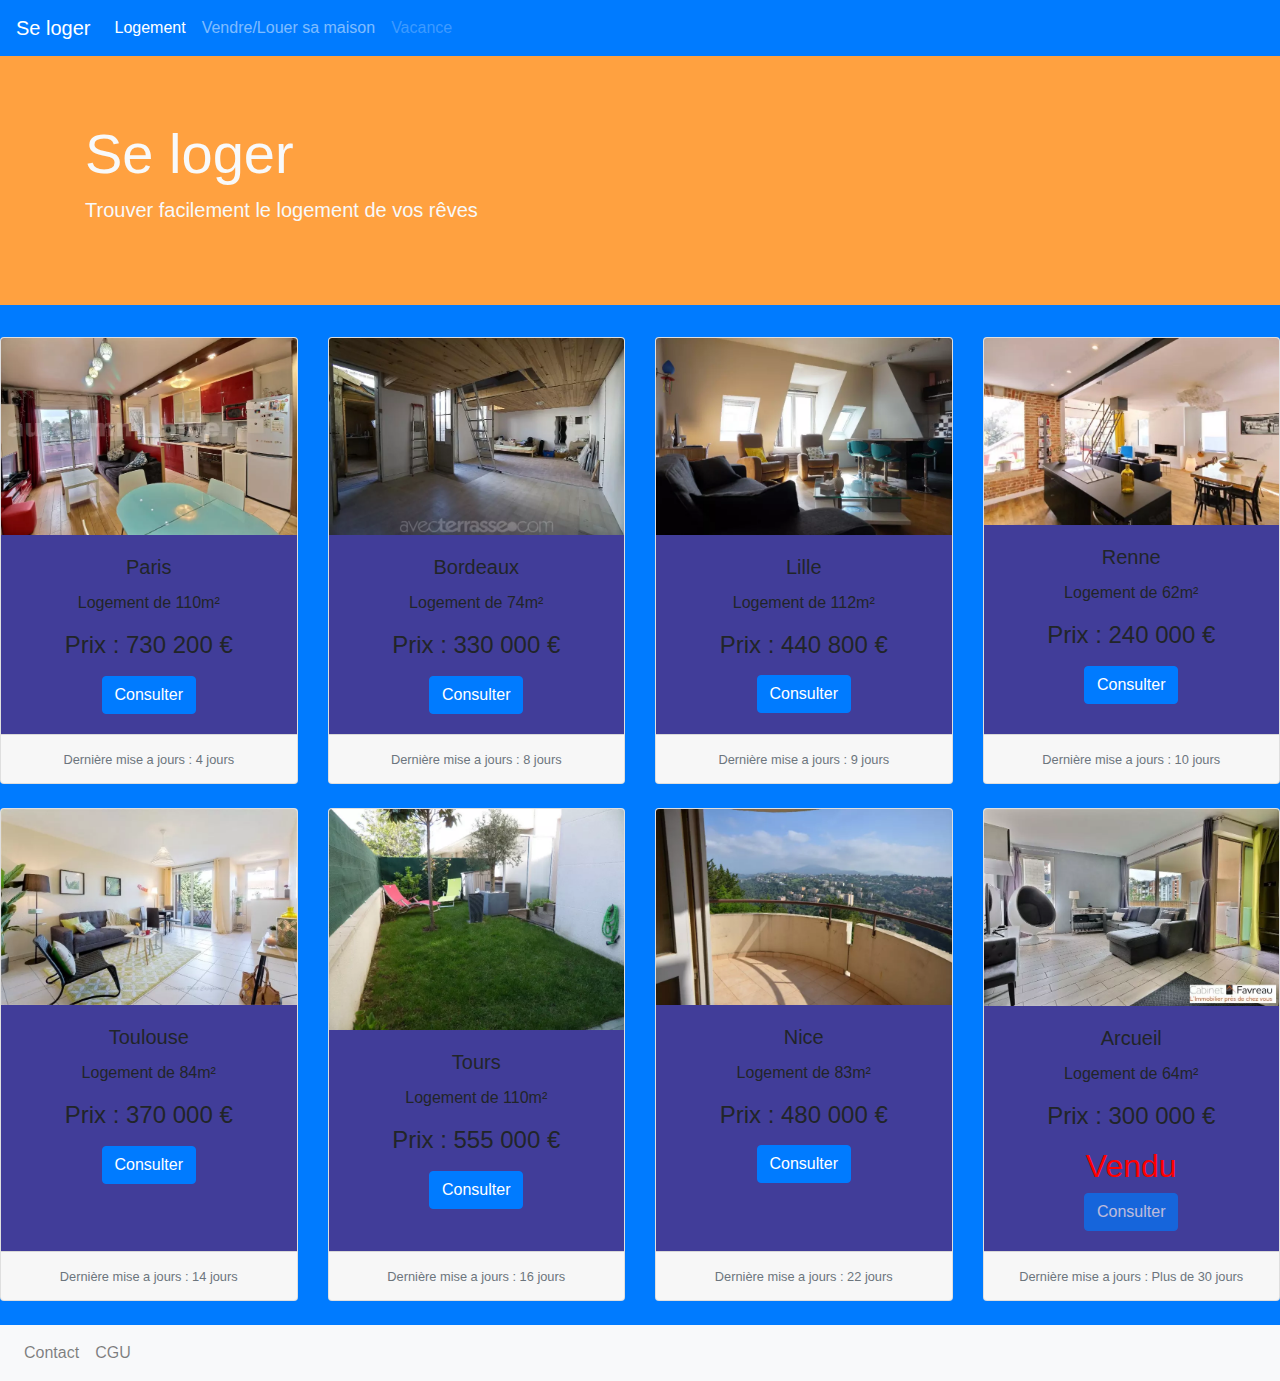
<file: Site 2/index.html>
<!DOCTYPE html>
<html lang="en">

<head>
  <meta charset="UTF-8">
  <meta name="viewport" content="width=device-width, initial-scale=1.0">
  <meta http-equiv="X-UA-Compatible" content="ie=edge">
  <link rel="stylesheet" href="vendors/bootstrap/css/bootstrap.min.css">
  <link rel="stylesheet" href="css/main.css">
  <title>Bootstrap</title>
</head>

<body>
  <nav class="navbar navbar-expand-lg navbar-dark bg-primary">
    <a class="navbar-brand" href="#">Se loger</a>
    <button class="navbar-toggler" type="button" data-toggle="collapse" data-target="#navbarNav" aria-controls="navbarNav" aria-expanded="false" aria-label="Toggle navigation">
    <span class="navbar-toggler-icon"></span>
  </button>
    <div class="collapse navbar-collapse" id="navbarNav">
      <ul class="navbar-nav">
        <li class="nav-item active">
          <a class="nav-link" href="#">Logement <span class="sr-only">(current)</span></a>
        </li>
        <li class="nav-item">
          <a class="nav-link" href="#">Vendre/Louer sa maison</a>
        </li>
        <li class="nav-item">
          <a class="nav-link disabled" href="#">Vacance</a>
        </li>
      </ul>
    </div>
  </nav>

  <div class="jumbotron jumbotron-fluid">
    <div class="container">
      <h1 class="display-4">Se loger</h1>
      <p class="lead">Trouver facilement le logement de vos rêves</p>
    </div>
  </div>


  <div class="card-deck">
    <div class="card">
      <img class="card-img-top" src="css/images/logement1.jpg" alt="Card image cap">
      <div class="card-body">
        <h5 class="card-title">Paris</h5>
        <p class="card-text">Logement de 110m² </br>
          <h4>Prix : 730 200 € </h4></p>
        <a class="btn btn-primary" href="#" role="button">Consulter</a>
      </div>
      <div class="card-footer">
        <small class="text-muted">Dernière mise a jours : 4 jours</small>
      </div>
    </div>
    <div class="card">
      <img class="card-img-top" src="css/images/logement2.jpg" alt="Card image cap">
      <div class="card-body">
        <h5 class="card-title">Bordeaux</h5>
        <p class="card-text">Logement de 74m² </br>
          <h4>Prix : 330 000 € </h4></p>
        <a class="btn btn-primary" href="#" role="button">Consulter</a>
      </div>
      <div class="card-footer">
        <small class="text-muted">Dernière mise a jours : 8 jours</small>
      </div>
    </div>
    <div class="card">
      <img class="card-img-top" src="css/images/logement3.jpg" alt="Card image cap">
      <div class="card-body">
        <h5 class="card-title">Lille</h5>
        <p class="card-text">Logement de 112m² </br>
          <h4>Prix : 440 800 € </h4></p>
        <a class="btn btn-primary" href="#" role="button">Consulter</a>
      </div>
      <div class="card-footer">
        <small class="text-muted">Dernière mise a jours : 9 jours</small>
      </div>
    </div>
    <div class="card">
      <img class="card-img-top" src="css/images/logement4.jpg" alt="Card image cap">
      <div class="card-body">
        <h5 class="card-title">Renne</h5>
        <p class="card-text">Logement de 62m² </br>
          <h4>Prix : 240 000 € </h4></p>
        <a class="btn btn-primary" href="#" role="button">Consulter</a>
      </div>
      <div class="card-footer">
        <small class="text-muted">Dernière mise a jours : 10 jours</small>
      </div>
    </div>
  </div>

  </br>

  <div class="card-deck">
    <div class="card">
      <img class="card-img-top" src="css/images/logement5.jpg" alt="Card image cap">
      <div class="card-body">
        <h5 class="card-title">Toulouse</h5>
        <p class="card-text">Logement de 84m² </br>
          <h4>Prix : 370 000 € </h4></p>
        <a class="btn btn-primary" href="#" role="button">Consulter</a>
      </div>
      <div class="card-footer">
        <small class="text-muted">Dernière mise a jours : 14 jours</small>
      </div>
    </div>
    <div class="card">
      <img class="card-img-top" src="css/images/logement6.jpg" alt="Card image cap">
      <div class="card-body">
        <h5 class="card-title">Tours</h5>
        <p class="card-text">Logement de 110m² </br>
          <h4>Prix : 555 000 € </h4></p>
        <a class="btn btn-primary" href="#" role="button">Consulter</a>
      </div>
      <div class="card-footer">
        <small class="text-muted">Dernière mise a jours : 16 jours</small>
      </div>
    </div>
    <div class="card">
      <img class="card-img-top" src="css/images/logement7.jpg" alt="Card image cap">
      <div class="card-body">
        <h5 class="card-title">Nice</h5>
        <p class="card-text">Logement de 83m² </br>
          <h4>Prix : 480 000 € </h4></p>
        <a class="btn btn-primary" href="#" role="button">Consulter</a>
      </div>
      <div class="card-footer">
        <small class="text-muted">Dernière mise a jours : 22 jours</small>
      </div>
    </div>
    <div class="card">
      <img class="card-img-top" src="css/images/logement8.jpg" alt="Card image cap">
      <div class="card-body">
        <h5 class="card-title">Arcueil</h5>
        <p class="card-text">Logement de 64m² </br>
          <h4>Prix : 300 000 € </h4></p>
        <h2> Vendu </h2>
        <button type="button" class="btn btn-primary" disabled>Consulter</button>
      </div>
      <div class="card-footer">
        <small class="text-muted">Dernière mise a jours : Plus de 30 jours</small>
      </div>
    </div>
  </div>

  </br>


  <nav class="navbar navbar-expand-lg navbar-light bg-light">
    <button class="navbar-toggler" type="button" data-toggle="collapse" data-target="#navbarNavAltMarkup" aria-controls="navbarNavAltMarkup" aria-expanded="false" aria-label="Toggle navigation">
    <span class="navbar-toggler-icon"></span>
  </button>
    <div class="collapse navbar-collapse" id="navbarNavAltMarkup">
      <div class="navbar-nav">
        <a class="nav-item nav-link" href="#">Contact</a>
        <a class="nav-item nav-link" href="#">CGU</a>

      </div>
    </div>
  </nav>


  <script src="vendors/jquery/jquery.js">
  </script>
</body>

</html>
</file>
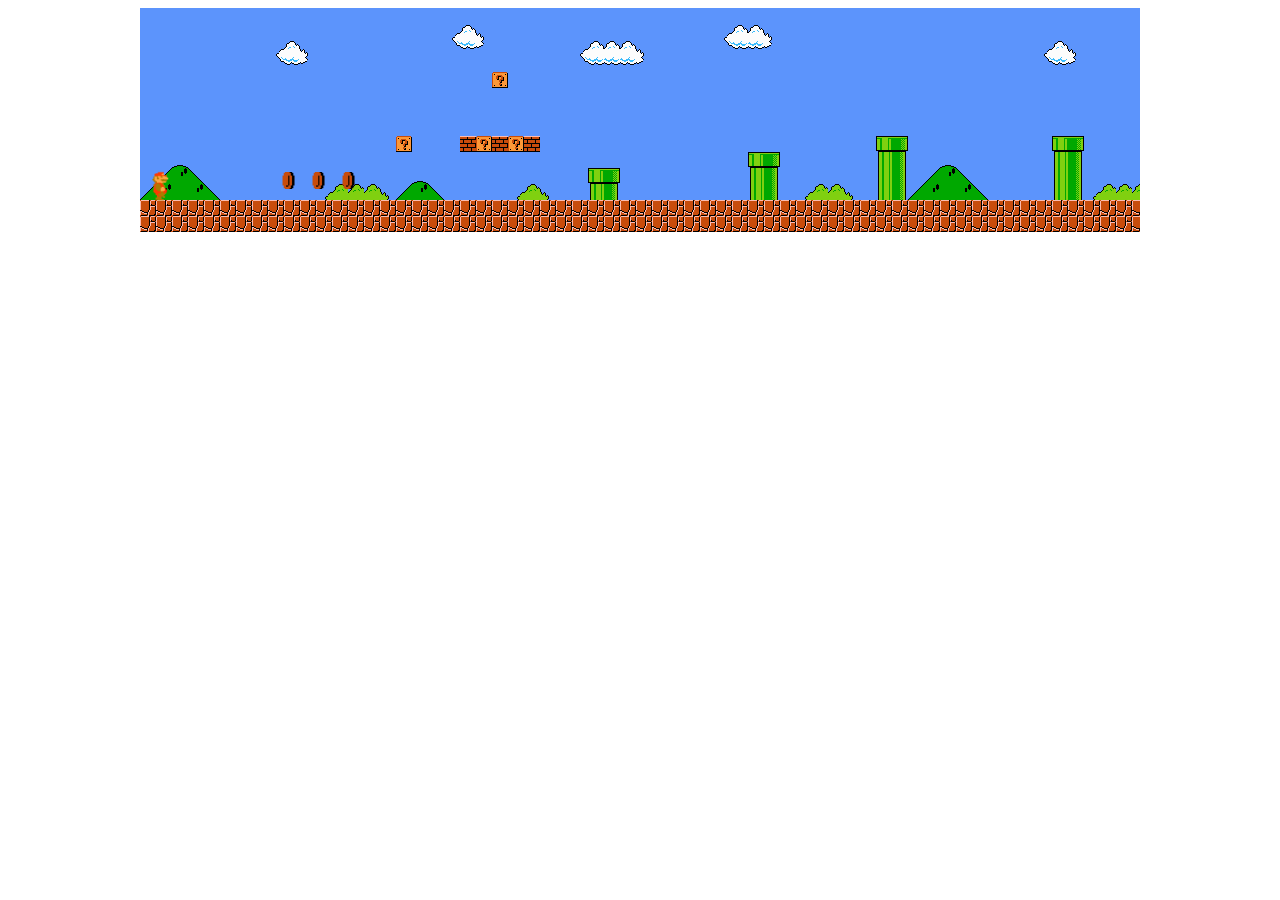
<file: Site 5/index.html>
<!DOCTYPE html>
<html lang="en">

<head>
  <meta charset="UTF-8">
  <meta name="viewport" content="width=device-width, initial-scale=1.0">
  <meta http-equiv="X-UA-Compatible" content="ie=edge">
  <link rel="stylesheet" href="css/main.css">

  <title>Document</title>
</head>

<body>
  <div id="center">


    <div class="magic">
      <div id='end'></div>
      <img id="mario" src="css/image/mario.gif" />
      <img class="coin" src="css/image/piece.gif" />
      <img class="coin2" src="css/image/piece.gif" />
      <img class="coin3" src="css/image/piece.gif" />


      <div id='end'></div>

      <img class='level' src="css/image/1-1.png" />
    </div>
    <audio id="jump" src="sound/smb_jump-super.wav"></audio>
    <audio id="clear" src="sound/smb_stage_clear.wav"></audio>
    <audio id="getcoin" src="sound/smb_coin.wav"></audio>
  </div>

  <script src="vendors/jquery/external/jquery/jquery.js"></script>
  <script src="vendors/jquery/jquery-ui.js"></script>
  <script src="js/main.js"></script>

</body>

</html>
</file>
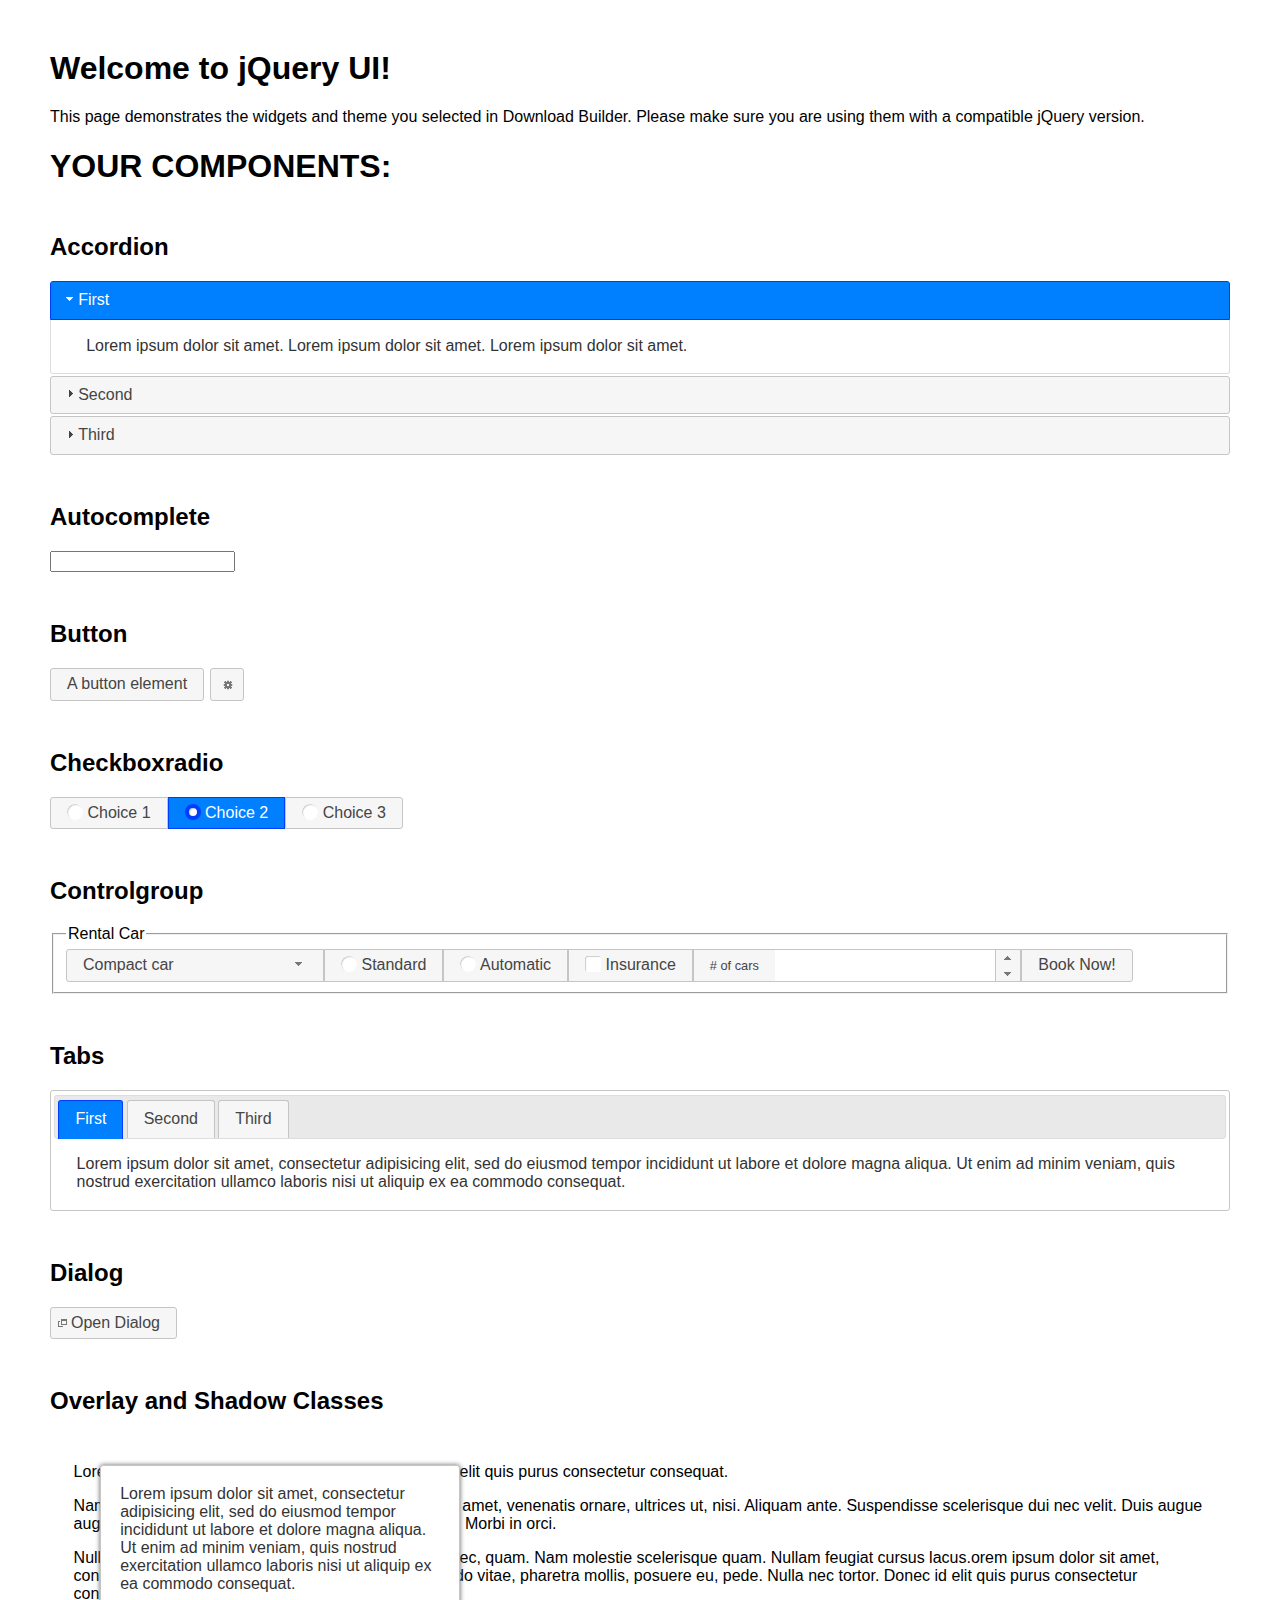
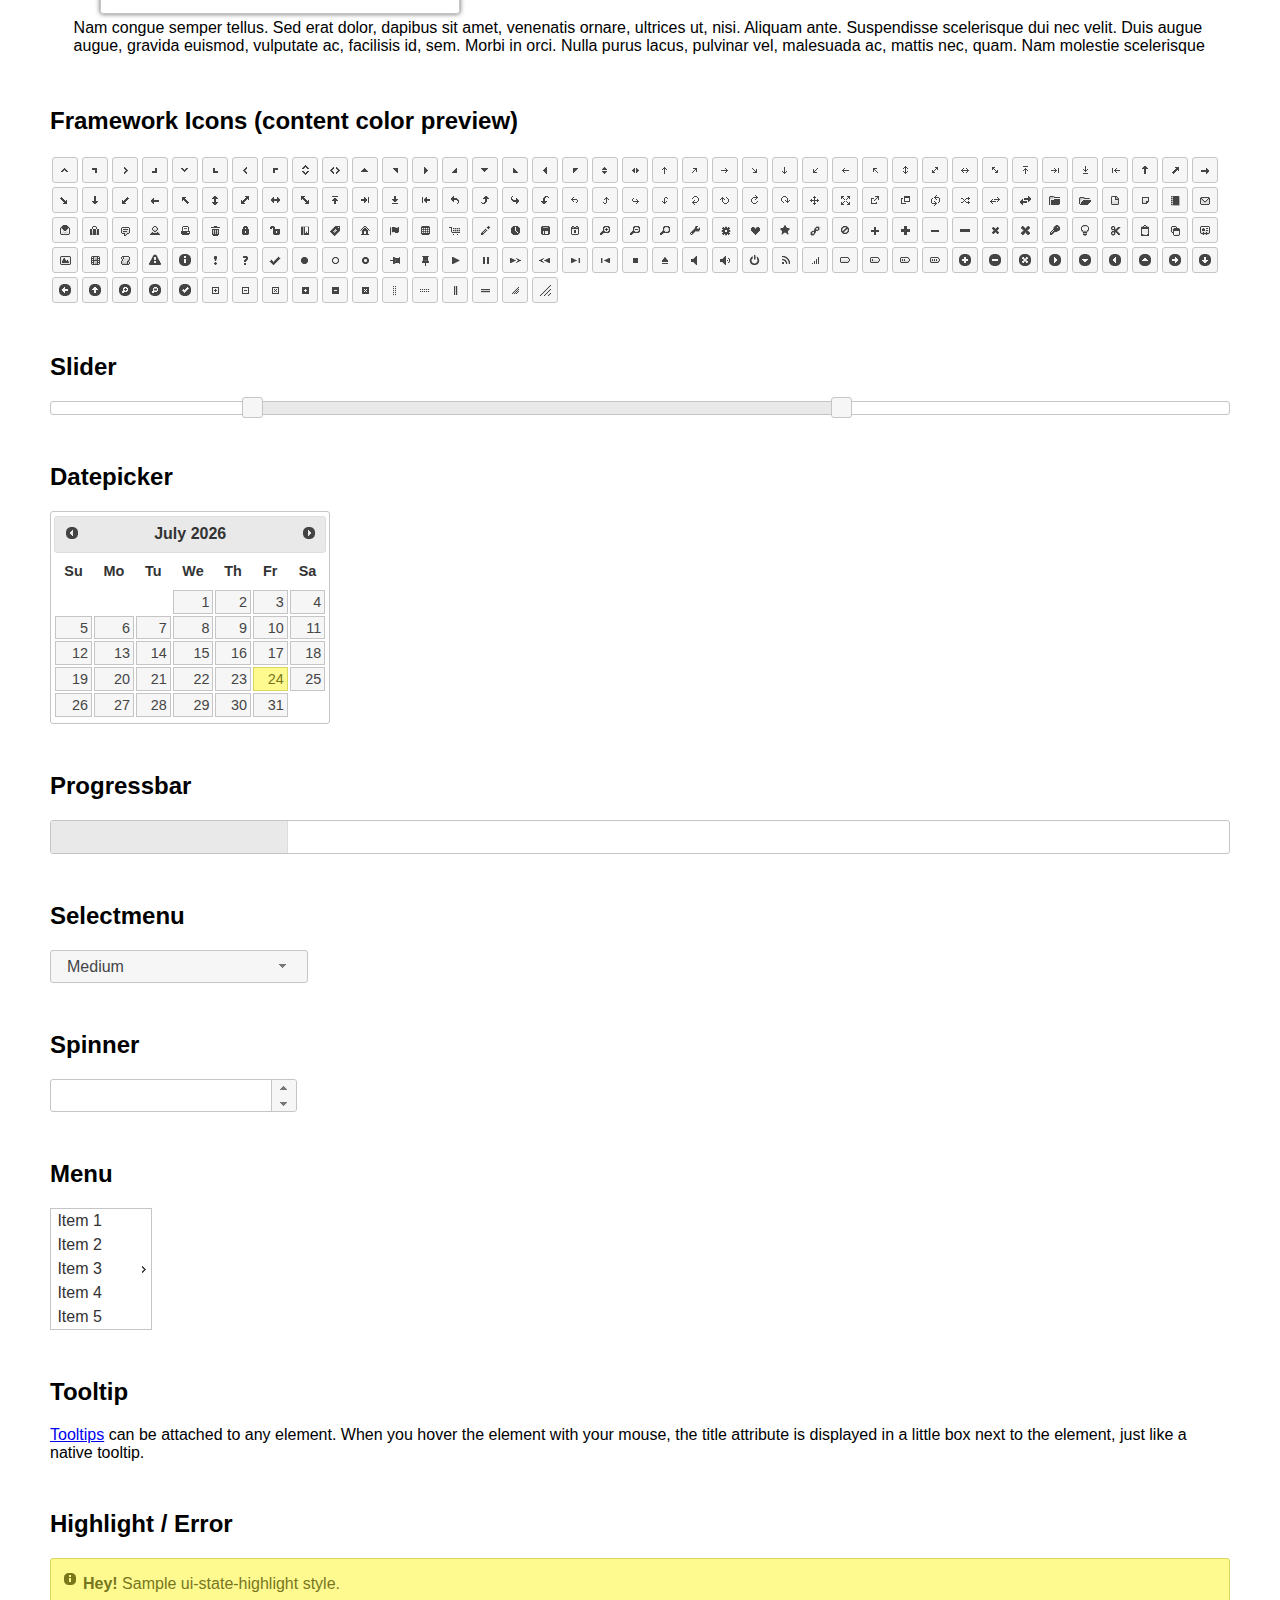
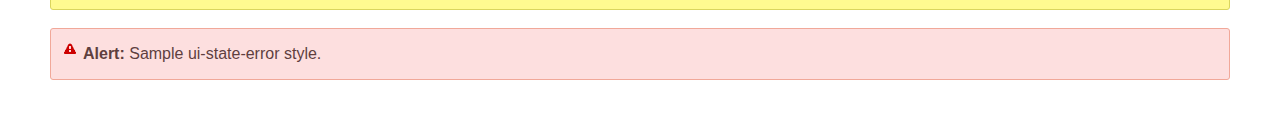
<file: Site 5/vendors/jquery/index.html>
<!doctype html>
<html lang="us">
<head>
	<meta charset="utf-8">
	<title>jQuery UI Example Page</title>
	<link href="jquery-ui.css" rel="stylesheet">
	<style>
	body{
		font-family: "Trebuchet MS", sans-serif;
		margin: 50px;
	}
	.demoHeaders {
		margin-top: 2em;
	}
	#dialog-link {
		padding: .4em 1em .4em 20px;
		text-decoration: none;
		position: relative;
	}
	#dialog-link span.ui-icon {
		margin: 0 5px 0 0;
		position: absolute;
		left: .2em;
		top: 50%;
		margin-top: -8px;
	}
	#icons {
		margin: 0;
		padding: 0;
	}
	#icons li {
		margin: 2px;
		position: relative;
		padding: 4px 0;
		cursor: pointer;
		float: left;
		list-style: none;
	}
	#icons span.ui-icon {
		float: left;
		margin: 0 4px;
	}
	.fakewindowcontain .ui-widget-overlay {
		position: absolute;
	}
	select {
		width: 200px;
	}
	</style>
</head>
<body>

<h1>Welcome to jQuery UI!</h1>

<div class="ui-widget">
	<p>This page demonstrates the widgets and theme you selected in Download Builder. Please make sure you are using them with a compatible jQuery version.</p>
</div>

<h1>YOUR COMPONENTS:</h1>


<!-- Accordion -->
<h2 class="demoHeaders">Accordion</h2>
<div id="accordion">
	<h3>First</h3>
	<div>Lorem ipsum dolor sit amet. Lorem ipsum dolor sit amet. Lorem ipsum dolor sit amet.</div>
	<h3>Second</h3>
	<div>Phasellus mattis tincidunt nibh.</div>
	<h3>Third</h3>
	<div>Nam dui erat, auctor a, dignissim quis.</div>
</div>



<!-- Autocomplete -->
<h2 class="demoHeaders">Autocomplete</h2>
<div>
	<input id="autocomplete" title="type &quot;a&quot;">
</div>



<!-- Button -->
<h2 class="demoHeaders">Button</h2>
<button id="button">A button element</button>
<button id="button-icon">An icon-only button</button>



<!-- Checkboxradio -->
<h2 class="demoHeaders">Checkboxradio</h2>
<form style="margin-top: 1em;">
	<div id="radioset">
		<input type="radio" id="radio1" name="radio"><label for="radio1">Choice 1</label>
		<input type="radio" id="radio2" name="radio" checked="checked"><label for="radio2">Choice 2</label>
		<input type="radio" id="radio3" name="radio"><label for="radio3">Choice 3</label>
	</div>
</form>



<!-- Controlgroup -->
<h2 class="demoHeaders">Controlgroup</h2>
<fieldset>
	<legend>Rental Car</legend>
	<div id="controlgroup">
		<select id="car-type">
			<option>Compact car</option>
			<option>Midsize car</option>
			<option>Full size car</option>
			<option>SUV</option>
			<option>Luxury</option>
			<option>Truck</option>
			<option>Van</option>
		</select>
		<label for="transmission-standard">Standard</label>
		<input type="radio" name="transmission" id="transmission-standard">
		<label for="transmission-automatic">Automatic</label>
		<input type="radio" name="transmission" id="transmission-automatic">
		<label for="insurance">Insurance</label>
		<input type="checkbox" name="insurance" id="insurance">
		<label for="horizontal-spinner" class="ui-controlgroup-label"># of cars</label>
		<input id="horizontal-spinner" class="ui-spinner-input">
		<button>Book Now!</button>
	</div>
</fieldset>



<!-- Tabs -->
<h2 class="demoHeaders">Tabs</h2>
<div id="tabs">
	<ul>
		<li><a href="#tabs-1">First</a></li>
		<li><a href="#tabs-2">Second</a></li>
		<li><a href="#tabs-3">Third</a></li>
	</ul>
	<div id="tabs-1">Lorem ipsum dolor sit amet, consectetur adipisicing elit, sed do eiusmod tempor incididunt ut labore et dolore magna aliqua. Ut enim ad minim veniam, quis nostrud exercitation ullamco laboris nisi ut aliquip ex ea commodo consequat.</div>
	<div id="tabs-2">Phasellus mattis tincidunt nibh. Cras orci urna, blandit id, pretium vel, aliquet ornare, felis. Maecenas scelerisque sem non nisl. Fusce sed lorem in enim dictum bibendum.</div>
	<div id="tabs-3">Nam dui erat, auctor a, dignissim quis, sollicitudin eu, felis. Pellentesque nisi urna, interdum eget, sagittis et, consequat vestibulum, lacus. Mauris porttitor ullamcorper augue.</div>
</div>



<h2 class="demoHeaders">Dialog</h2>
<p>
	<button id="dialog-link" class="ui-button ui-corner-all ui-widget">
		<span class="ui-icon ui-icon-newwin"></span>Open Dialog
	</button>
</p>

<h2 class="demoHeaders">Overlay and Shadow Classes</h2>
<div style="position: relative; width: 96%; height: 200px; padding:1% 2%; overflow:hidden;" class="fakewindowcontain">
	<p>Lorem ipsum dolor sit amet,  Nulla nec tortor. Donec id elit quis purus consectetur consequat. </p><p>Nam congue semper tellus. Sed erat dolor, dapibus sit amet, venenatis ornare, ultrices ut, nisi. Aliquam ante. Suspendisse scelerisque dui nec velit. Duis augue augue, gravida euismod, vulputate ac, facilisis id, sem. Morbi in orci. </p><p>Nulla purus lacus, pulvinar vel, malesuada ac, mattis nec, quam. Nam molestie scelerisque quam. Nullam feugiat cursus lacus.orem ipsum dolor sit amet, consectetur adipiscing elit. Donec libero risus, commodo vitae, pharetra mollis, posuere eu, pede. Nulla nec tortor. Donec id elit quis purus consectetur consequat. </p><p>Nam congue semper tellus. Sed erat dolor, dapibus sit amet, venenatis ornare, ultrices ut, nisi. Aliquam ante. Suspendisse scelerisque dui nec velit. Duis augue augue, gravida euismod, vulputate ac, facilisis id, sem. Morbi in orci. Nulla purus lacus, pulvinar vel, malesuada ac, mattis nec, quam. Nam molestie scelerisque quam. </p><p>Nullam feugiat cursus lacus.orem ipsum dolor sit amet, consectetur adipiscing elit. Donec libero risus, commodo vitae, pharetra mollis, posuere eu, pede. Nulla nec tortor. Donec id elit quis purus consectetur consequat. Nam congue semper tellus. Sed erat dolor, dapibus sit amet, venenatis ornare, ultrices ut, nisi. Aliquam ante. </p><p>Suspendisse scelerisque dui nec velit. Duis augue augue, gravida euismod, vulputate ac, facilisis id, sem. Morbi in orci. Nulla purus lacus, pulvinar vel, malesuada ac, mattis nec, quam. Nam molestie scelerisque quam. Nullam feugiat cursus lacus.orem ipsum dolor sit amet, consectetur adipiscing elit. Donec libero risus, commodo vitae, pharetra mollis, posuere eu, pede. Nulla nec tortor. Donec id elit quis purus consectetur consequat. Nam congue semper tellus. Sed erat dolor, dapibus sit amet, venenatis ornare, ultrices ut, nisi. </p>

	<!-- ui-dialog -->
	<div class="ui-widget-overlay ui-front"></div>
	<div style="position: absolute; width: 320px; left: 50px; top: 30px; padding: 1.2em" class="ui-widget ui-front ui-widget-content ui-corner-all ui-widget-shadow">
		Lorem ipsum dolor sit amet, consectetur adipisicing elit, sed do eiusmod tempor incididunt ut labore et dolore magna aliqua. Ut enim ad minim veniam, quis nostrud exercitation ullamco laboris nisi ut aliquip ex ea commodo consequat.
	</div>

</div>

<!-- ui-dialog -->
<div id="dialog" title="Dialog Title">
	<p>Lorem ipsum dolor sit amet, consectetur adipisicing elit, sed do eiusmod tempor incididunt ut labore et dolore magna aliqua. Ut enim ad minim veniam, quis nostrud exercitation ullamco laboris nisi ut aliquip ex ea commodo consequat.</p>
</div>



<h2 class="demoHeaders">Framework Icons (content color preview)</h2>
<ul id="icons" class="ui-widget ui-helper-clearfix">
	<li class="ui-state-default ui-corner-all" title=".ui-icon-caret-1-n"><span class="ui-icon ui-icon-caret-1-n"></span></li>
	<li class="ui-state-default ui-corner-all" title=".ui-icon-caret-1-ne"><span class="ui-icon ui-icon-caret-1-ne"></span></li>
	<li class="ui-state-default ui-corner-all" title=".ui-icon-caret-1-e"><span class="ui-icon ui-icon-caret-1-e"></span></li>
	<li class="ui-state-default ui-corner-all" title=".ui-icon-caret-1-se"><span class="ui-icon ui-icon-caret-1-se"></span></li>
	<li class="ui-state-default ui-corner-all" title=".ui-icon-caret-1-s"><span class="ui-icon ui-icon-caret-1-s"></span></li>
	<li class="ui-state-default ui-corner-all" title=".ui-icon-caret-1-sw"><span class="ui-icon ui-icon-caret-1-sw"></span></li>
	<li class="ui-state-default ui-corner-all" title=".ui-icon-caret-1-w"><span class="ui-icon ui-icon-caret-1-w"></span></li>
	<li class="ui-state-default ui-corner-all" title=".ui-icon-caret-1-nw"><span class="ui-icon ui-icon-caret-1-nw"></span></li>
	<li class="ui-state-default ui-corner-all" title=".ui-icon-caret-2-n-s"><span class="ui-icon ui-icon-caret-2-n-s"></span></li>
	<li class="ui-state-default ui-corner-all" title=".ui-icon-caret-2-e-w"><span class="ui-icon ui-icon-caret-2-e-w"></span></li>
	<li class="ui-state-default ui-corner-all" title=".ui-icon-triangle-1-n"><span class="ui-icon ui-icon-triangle-1-n"></span></li>
	<li class="ui-state-default ui-corner-all" title=".ui-icon-triangle-1-ne"><span class="ui-icon ui-icon-triangle-1-ne"></span></li>
	<li class="ui-state-default ui-corner-all" title=".ui-icon-triangle-1-e"><span class="ui-icon ui-icon-triangle-1-e"></span></li>
	<li class="ui-state-default ui-corner-all" title=".ui-icon-triangle-1-se"><span class="ui-icon ui-icon-triangle-1-se"></span></li>
	<li class="ui-state-default ui-corner-all" title=".ui-icon-triangle-1-s"><span class="ui-icon ui-icon-triangle-1-s"></span></li>
	<li class="ui-state-default ui-corner-all" title=".ui-icon-triangle-1-sw"><span class="ui-icon ui-icon-triangle-1-sw"></span></li>
	<li class="ui-state-default ui-corner-all" title=".ui-icon-triangle-1-w"><span class="ui-icon ui-icon-triangle-1-w"></span></li>
	<li class="ui-state-default ui-corner-all" title=".ui-icon-triangle-1-nw"><span class="ui-icon ui-icon-triangle-1-nw"></span></li>
	<li class="ui-state-default ui-corner-all" title=".ui-icon-triangle-2-n-s"><span class="ui-icon ui-icon-triangle-2-n-s"></span></li>
	<li class="ui-state-default ui-corner-all" title=".ui-icon-triangle-2-e-w"><span class="ui-icon ui-icon-triangle-2-e-w"></span></li>
	<li class="ui-state-default ui-corner-all" title=".ui-icon-arrow-1-n"><span class="ui-icon ui-icon-arrow-1-n"></span></li>
	<li class="ui-state-default ui-corner-all" title=".ui-icon-arrow-1-ne"><span class="ui-icon ui-icon-arrow-1-ne"></span></li>
	<li class="ui-state-default ui-corner-all" title=".ui-icon-arrow-1-e"><span class="ui-icon ui-icon-arrow-1-e"></span></li>
	<li class="ui-state-default ui-corner-all" title=".ui-icon-arrow-1-se"><span class="ui-icon ui-icon-arrow-1-se"></span></li>
	<li class="ui-state-default ui-corner-all" title=".ui-icon-arrow-1-s"><span class="ui-icon ui-icon-arrow-1-s"></span></li>
	<li class="ui-state-default ui-corner-all" title=".ui-icon-arrow-1-sw"><span class="ui-icon ui-icon-arrow-1-sw"></span></li>
	<li class="ui-state-default ui-corner-all" title=".ui-icon-arrow-1-w"><span class="ui-icon ui-icon-arrow-1-w"></span></li>
	<li class="ui-state-default ui-corner-all" title=".ui-icon-arrow-1-nw"><span class="ui-icon ui-icon-arrow-1-nw"></span></li>
	<li class="ui-state-default ui-corner-all" title=".ui-icon-arrow-2-n-s"><span class="ui-icon ui-icon-arrow-2-n-s"></span></li>
	<li class="ui-state-default ui-corner-all" title=".ui-icon-arrow-2-ne-sw"><span class="ui-icon ui-icon-arrow-2-ne-sw"></span></li>
	<li class="ui-state-default ui-corner-all" title=".ui-icon-arrow-2-e-w"><span class="ui-icon ui-icon-arrow-2-e-w"></span></li>
	<li class="ui-state-default ui-corner-all" title=".ui-icon-arrow-2-se-nw"><span class="ui-icon ui-icon-arrow-2-se-nw"></span></li>
	<li class="ui-state-default ui-corner-all" title=".ui-icon-arrowstop-1-n"><span class="ui-icon ui-icon-arrowstop-1-n"></span></li>
	<li class="ui-state-default ui-corner-all" title=".ui-icon-arrowstop-1-e"><span class="ui-icon ui-icon-arrowstop-1-e"></span></li>
	<li class="ui-state-default ui-corner-all" title=".ui-icon-arrowstop-1-s"><span class="ui-icon ui-icon-arrowstop-1-s"></span></li>
	<li class="ui-state-default ui-corner-all" title=".ui-icon-arrowstop-1-w"><span class="ui-icon ui-icon-arrowstop-1-w"></span></li>
	<li class="ui-state-default ui-corner-all" title=".ui-icon-arrowthick-1-n"><span class="ui-icon ui-icon-arrowthick-1-n"></span></li>
	<li class="ui-state-default ui-corner-all" title=".ui-icon-arrowthick-1-ne"><span class="ui-icon ui-icon-arrowthick-1-ne"></span></li>
	<li class="ui-state-default ui-corner-all" title=".ui-icon-arrowthick-1-e"><span class="ui-icon ui-icon-arrowthick-1-e"></span></li>
	<li class="ui-state-default ui-corner-all" title=".ui-icon-arrowthick-1-se"><span class="ui-icon ui-icon-arrowthick-1-se"></span></li>
	<li class="ui-state-default ui-corner-all" title=".ui-icon-arrowthick-1-s"><span class="ui-icon ui-icon-arrowthick-1-s"></span></li>
	<li class="ui-state-default ui-corner-all" title=".ui-icon-arrowthick-1-sw"><span class="ui-icon ui-icon-arrowthick-1-sw"></span></li>
	<li class="ui-state-default ui-corner-all" title=".ui-icon-arrowthick-1-w"><span class="ui-icon ui-icon-arrowthick-1-w"></span></li>
	<li class="ui-state-default ui-corner-all" title=".ui-icon-arrowthick-1-nw"><span class="ui-icon ui-icon-arrowthick-1-nw"></span></li>
	<li class="ui-state-default ui-corner-all" title=".ui-icon-arrowthick-2-n-s"><span class="ui-icon ui-icon-arrowthick-2-n-s"></span></li>
	<li class="ui-state-default ui-corner-all" title=".ui-icon-arrowthick-2-ne-sw"><span class="ui-icon ui-icon-arrowthick-2-ne-sw"></span></li>
	<li class="ui-state-default ui-corner-all" title=".ui-icon-arrowthick-2-e-w"><span class="ui-icon ui-icon-arrowthick-2-e-w"></span></li>
	<li class="ui-state-default ui-corner-all" title=".ui-icon-arrowthick-2-se-nw"><span class="ui-icon ui-icon-arrowthick-2-se-nw"></span></li>
	<li class="ui-state-default ui-corner-all" title=".ui-icon-arrowthickstop-1-n"><span class="ui-icon ui-icon-arrowthickstop-1-n"></span></li>
	<li class="ui-state-default ui-corner-all" title=".ui-icon-arrowthickstop-1-e"><span class="ui-icon ui-icon-arrowthickstop-1-e"></span></li>
	<li class="ui-state-default ui-corner-all" title=".ui-icon-arrowthickstop-1-s"><span class="ui-icon ui-icon-arrowthickstop-1-s"></span></li>
	<li class="ui-state-default ui-corner-all" title=".ui-icon-arrowthickstop-1-w"><span class="ui-icon ui-icon-arrowthickstop-1-w"></span></li>
	<li class="ui-state-default ui-corner-all" title=".ui-icon-arrowreturnthick-1-w"><span class="ui-icon ui-icon-arrowreturnthick-1-w"></span></li>
	<li class="ui-state-default ui-corner-all" title=".ui-icon-arrowreturnthick-1-n"><span class="ui-icon ui-icon-arrowreturnthick-1-n"></span></li>
	<li class="ui-state-default ui-corner-all" title=".ui-icon-arrowreturnthick-1-e"><span class="ui-icon ui-icon-arrowreturnthick-1-e"></span></li>
	<li class="ui-state-default ui-corner-all" title=".ui-icon-arrowreturnthick-1-s"><span class="ui-icon ui-icon-arrowreturnthick-1-s"></span></li>
	<li class="ui-state-default ui-corner-all" title=".ui-icon-arrowreturn-1-w"><span class="ui-icon ui-icon-arrowreturn-1-w"></span></li>
	<li class="ui-state-default ui-corner-all" title=".ui-icon-arrowreturn-1-n"><span class="ui-icon ui-icon-arrowreturn-1-n"></span></li>
	<li class="ui-state-default ui-corner-all" title=".ui-icon-arrowreturn-1-e"><span class="ui-icon ui-icon-arrowreturn-1-e"></span></li>
	<li class="ui-state-default ui-corner-all" title=".ui-icon-arrowreturn-1-s"><span class="ui-icon ui-icon-arrowreturn-1-s"></span></li>
	<li class="ui-state-default ui-corner-all" title=".ui-icon-arrowrefresh-1-w"><span class="ui-icon ui-icon-arrowrefresh-1-w"></span></li>
	<li class="ui-state-default ui-corner-all" title=".ui-icon-arrowrefresh-1-n"><span class="ui-icon ui-icon-arrowrefresh-1-n"></span></li>
	<li class="ui-state-default ui-corner-all" title=".ui-icon-arrowrefresh-1-e"><span class="ui-icon ui-icon-arrowrefresh-1-e"></span></li>
	<li class="ui-state-default ui-corner-all" title=".ui-icon-arrowrefresh-1-s"><span class="ui-icon ui-icon-arrowrefresh-1-s"></span></li>
	<li class="ui-state-default ui-corner-all" title=".ui-icon-arrow-4"><span class="ui-icon ui-icon-arrow-4"></span></li>
	<li class="ui-state-default ui-corner-all" title=".ui-icon-arrow-4-diag"><span class="ui-icon ui-icon-arrow-4-diag"></span></li>
	<li class="ui-state-default ui-corner-all" title=".ui-icon-extlink"><span class="ui-icon ui-icon-extlink"></span></li>
	<li class="ui-state-default ui-corner-all" title=".ui-icon-newwin"><span class="ui-icon ui-icon-newwin"></span></li>
	<li class="ui-state-default ui-corner-all" title=".ui-icon-refresh"><span class="ui-icon ui-icon-refresh"></span></li>
	<li class="ui-state-default ui-corner-all" title=".ui-icon-shuffle"><span class="ui-icon ui-icon-shuffle"></span></li>
	<li class="ui-state-default ui-corner-all" title=".ui-icon-transfer-e-w"><span class="ui-icon ui-icon-transfer-e-w"></span></li>
	<li class="ui-state-default ui-corner-all" title=".ui-icon-transferthick-e-w"><span class="ui-icon ui-icon-transferthick-e-w"></span></li>
	<li class="ui-state-default ui-corner-all" title=".ui-icon-folder-collapsed"><span class="ui-icon ui-icon-folder-collapsed"></span></li>
	<li class="ui-state-default ui-corner-all" title=".ui-icon-folder-open"><span class="ui-icon ui-icon-folder-open"></span></li>
	<li class="ui-state-default ui-corner-all" title=".ui-icon-document"><span class="ui-icon ui-icon-document"></span></li>
	<li class="ui-state-default ui-corner-all" title=".ui-icon-document-b"><span class="ui-icon ui-icon-document-b"></span></li>
	<li class="ui-state-default ui-corner-all" title=".ui-icon-note"><span class="ui-icon ui-icon-note"></span></li>
	<li class="ui-state-default ui-corner-all" title=".ui-icon-mail-closed"><span class="ui-icon ui-icon-mail-closed"></span></li>
	<li class="ui-state-default ui-corner-all" title=".ui-icon-mail-open"><span class="ui-icon ui-icon-mail-open"></span></li>
	<li class="ui-state-default ui-corner-all" title=".ui-icon-suitcase"><span class="ui-icon ui-icon-suitcase"></span></li>
	<li class="ui-state-default ui-corner-all" title=".ui-icon-comment"><span class="ui-icon ui-icon-comment"></span></li>
	<li class="ui-state-default ui-corner-all" title=".ui-icon-person"><span class="ui-icon ui-icon-person"></span></li>
	<li class="ui-state-default ui-corner-all" title=".ui-icon-print"><span class="ui-icon ui-icon-print"></span></li>
	<li class="ui-state-default ui-corner-all" title=".ui-icon-trash"><span class="ui-icon ui-icon-trash"></span></li>
	<li class="ui-state-default ui-corner-all" title=".ui-icon-locked"><span class="ui-icon ui-icon-locked"></span></li>
	<li class="ui-state-default ui-corner-all" title=".ui-icon-unlocked"><span class="ui-icon ui-icon-unlocked"></span></li>
	<li class="ui-state-default ui-corner-all" title=".ui-icon-bookmark"><span class="ui-icon ui-icon-bookmark"></span></li>
	<li class="ui-state-default ui-corner-all" title=".ui-icon-tag"><span class="ui-icon ui-icon-tag"></span></li>
	<li class="ui-state-default ui-corner-all" title=".ui-icon-home"><span class="ui-icon ui-icon-home"></span></li>
	<li class="ui-state-default ui-corner-all" title=".ui-icon-flag"><span class="ui-icon ui-icon-flag"></span></li>
	<li class="ui-state-default ui-corner-all" title=".ui-icon-calculator"><span class="ui-icon ui-icon-calculator"></span></li>
	<li class="ui-state-default ui-corner-all" title=".ui-icon-cart"><span class="ui-icon ui-icon-cart"></span></li>
	<li class="ui-state-default ui-corner-all" title=".ui-icon-pencil"><span class="ui-icon ui-icon-pencil"></span></li>
	<li class="ui-state-default ui-corner-all" title=".ui-icon-clock"><span class="ui-icon ui-icon-clock"></span></li>
	<li class="ui-state-default ui-corner-all" title=".ui-icon-disk"><span class="ui-icon ui-icon-disk"></span></li>
	<li class="ui-state-default ui-corner-all" title=".ui-icon-calendar"><span class="ui-icon ui-icon-calendar"></span></li>
	<li class="ui-state-default ui-corner-all" title=".ui-icon-zoomin"><span class="ui-icon ui-icon-zoomin"></span></li>
	<li class="ui-state-default ui-corner-all" title=".ui-icon-zoomout"><span class="ui-icon ui-icon-zoomout"></span></li>
	<li class="ui-state-default ui-corner-all" title=".ui-icon-search"><span class="ui-icon ui-icon-search"></span></li>
	<li class="ui-state-default ui-corner-all" title=".ui-icon-wrench"><span class="ui-icon ui-icon-wrench"></span></li>
	<li class="ui-state-default ui-corner-all" title=".ui-icon-gear"><span class="ui-icon ui-icon-gear"></span></li>
	<li class="ui-state-default ui-corner-all" title=".ui-icon-heart"><span class="ui-icon ui-icon-heart"></span></li>
	<li class="ui-state-default ui-corner-all" title=".ui-icon-star"><span class="ui-icon ui-icon-star"></span></li>
	<li class="ui-state-default ui-corner-all" title=".ui-icon-link"><span class="ui-icon ui-icon-link"></span></li>
	<li class="ui-state-default ui-corner-all" title=".ui-icon-cancel"><span class="ui-icon ui-icon-cancel"></span></li>
	<li class="ui-state-default ui-corner-all" title=".ui-icon-plus"><span class="ui-icon ui-icon-plus"></span></li>
	<li class="ui-state-default ui-corner-all" title=".ui-icon-plusthick"><span class="ui-icon ui-icon-plusthick"></span></li>
	<li class="ui-state-default ui-corner-all" title=".ui-icon-minus"><span class="ui-icon ui-icon-minus"></span></li>
	<li class="ui-state-default ui-corner-all" title=".ui-icon-minusthick"><span class="ui-icon ui-icon-minusthick"></span></li>
	<li class="ui-state-default ui-corner-all" title=".ui-icon-close"><span class="ui-icon ui-icon-close"></span></li>
	<li class="ui-state-default ui-corner-all" title=".ui-icon-closethick"><span class="ui-icon ui-icon-closethick"></span></li>
	<li class="ui-state-default ui-corner-all" title=".ui-icon-key"><span class="ui-icon ui-icon-key"></span></li>
	<li class="ui-state-default ui-corner-all" title=".ui-icon-lightbulb"><span class="ui-icon ui-icon-lightbulb"></span></li>
	<li class="ui-state-default ui-corner-all" title=".ui-icon-scissors"><span class="ui-icon ui-icon-scissors"></span></li>
	<li class="ui-state-default ui-corner-all" title=".ui-icon-clipboard"><span class="ui-icon ui-icon-clipboard"></span></li>
	<li class="ui-state-default ui-corner-all" title=".ui-icon-copy"><span class="ui-icon ui-icon-copy"></span></li>
	<li class="ui-state-default ui-corner-all" title=".ui-icon-contact"><span class="ui-icon ui-icon-contact"></span></li>
	<li class="ui-state-default ui-corner-all" title=".ui-icon-image"><span class="ui-icon ui-icon-image"></span></li>
	<li class="ui-state-default ui-corner-all" title=".ui-icon-video"><span class="ui-icon ui-icon-video"></span></li>
	<li class="ui-state-default ui-corner-all" title=".ui-icon-script"><span class="ui-icon ui-icon-script"></span></li>
	<li class="ui-state-default ui-corner-all" title=".ui-icon-alert"><span class="ui-icon ui-icon-alert"></span></li>
	<li class="ui-state-default ui-corner-all" title=".ui-icon-info"><span class="ui-icon ui-icon-info"></span></li>
	<li class="ui-state-default ui-corner-all" title=".ui-icon-notice"><span class="ui-icon ui-icon-notice"></span></li>
	<li class="ui-state-default ui-corner-all" title=".ui-icon-help"><span class="ui-icon ui-icon-help"></span></li>
	<li class="ui-state-default ui-corner-all" title=".ui-icon-check"><span class="ui-icon ui-icon-check"></span></li>
	<li class="ui-state-default ui-corner-all" title=".ui-icon-bullet"><span class="ui-icon ui-icon-bullet"></span></li>
	<li class="ui-state-default ui-corner-all" title=".ui-icon-radio-off"><span class="ui-icon ui-icon-radio-off"></span></li>
	<li class="ui-state-default ui-corner-all" title=".ui-icon-radio-on"><span class="ui-icon ui-icon-radio-on"></span></li>
	<li class="ui-state-default ui-corner-all" title=".ui-icon-pin-w"><span class="ui-icon ui-icon-pin-w"></span></li>
	<li class="ui-state-default ui-corner-all" title=".ui-icon-pin-s"><span class="ui-icon ui-icon-pin-s"></span></li>
	<li class="ui-state-default ui-corner-all" title=".ui-icon-play"><span class="ui-icon ui-icon-play"></span></li>
	<li class="ui-state-default ui-corner-all" title=".ui-icon-pause"><span class="ui-icon ui-icon-pause"></span></li>
	<li class="ui-state-default ui-corner-all" title=".ui-icon-seek-next"><span class="ui-icon ui-icon-seek-next"></span></li>
	<li class="ui-state-default ui-corner-all" title=".ui-icon-seek-prev"><span class="ui-icon ui-icon-seek-prev"></span></li>
	<li class="ui-state-default ui-corner-all" title=".ui-icon-seek-end"><span class="ui-icon ui-icon-seek-end"></span></li>
	<li class="ui-state-default ui-corner-all" title=".ui-icon-seek-first"><span class="ui-icon ui-icon-seek-first"></span></li>
	<li class="ui-state-default ui-corner-all" title=".ui-icon-stop"><span class="ui-icon ui-icon-stop"></span></li>
	<li class="ui-state-default ui-corner-all" title=".ui-icon-eject"><span class="ui-icon ui-icon-eject"></span></li>
	<li class="ui-state-default ui-corner-all" title=".ui-icon-volume-off"><span class="ui-icon ui-icon-volume-off"></span></li>
	<li class="ui-state-default ui-corner-all" title=".ui-icon-volume-on"><span class="ui-icon ui-icon-volume-on"></span></li>
	<li class="ui-state-default ui-corner-all" title=".ui-icon-power"><span class="ui-icon ui-icon-power"></span></li>
	<li class="ui-state-default ui-corner-all" title=".ui-icon-signal-diag"><span class="ui-icon ui-icon-signal-diag"></span></li>
	<li class="ui-state-default ui-corner-all" title=".ui-icon-signal"><span class="ui-icon ui-icon-signal"></span></li>
	<li class="ui-state-default ui-corner-all" title=".ui-icon-battery-0"><span class="ui-icon ui-icon-battery-0"></span></li>
	<li class="ui-state-default ui-corner-all" title=".ui-icon-battery-1"><span class="ui-icon ui-icon-battery-1"></span></li>
	<li class="ui-state-default ui-corner-all" title=".ui-icon-battery-2"><span class="ui-icon ui-icon-battery-2"></span></li>
	<li class="ui-state-default ui-corner-all" title=".ui-icon-battery-3"><span class="ui-icon ui-icon-battery-3"></span></li>
	<li class="ui-state-default ui-corner-all" title=".ui-icon-circle-plus"><span class="ui-icon ui-icon-circle-plus"></span></li>
	<li class="ui-state-default ui-corner-all" title=".ui-icon-circle-minus"><span class="ui-icon ui-icon-circle-minus"></span></li>
	<li class="ui-state-default ui-corner-all" title=".ui-icon-circle-close"><span class="ui-icon ui-icon-circle-close"></span></li>
	<li class="ui-state-default ui-corner-all" title=".ui-icon-circle-triangle-e"><span class="ui-icon ui-icon-circle-triangle-e"></span></li>
	<li class="ui-state-default ui-corner-all" title=".ui-icon-circle-triangle-s"><span class="ui-icon ui-icon-circle-triangle-s"></span></li>
	<li class="ui-state-default ui-corner-all" title=".ui-icon-circle-triangle-w"><span class="ui-icon ui-icon-circle-triangle-w"></span></li>
	<li class="ui-state-default ui-corner-all" title=".ui-icon-circle-triangle-n"><span class="ui-icon ui-icon-circle-triangle-n"></span></li>
	<li class="ui-state-default ui-corner-all" title=".ui-icon-circle-arrow-e"><span class="ui-icon ui-icon-circle-arrow-e"></span></li>
	<li class="ui-state-default ui-corner-all" title=".ui-icon-circle-arrow-s"><span class="ui-icon ui-icon-circle-arrow-s"></span></li>
	<li class="ui-state-default ui-corner-all" title=".ui-icon-circle-arrow-w"><span class="ui-icon ui-icon-circle-arrow-w"></span></li>
	<li class="ui-state-default ui-corner-all" title=".ui-icon-circle-arrow-n"><span class="ui-icon ui-icon-circle-arrow-n"></span></li>
	<li class="ui-state-default ui-corner-all" title=".ui-icon-circle-zoomin"><span class="ui-icon ui-icon-circle-zoomin"></span></li>
	<li class="ui-state-default ui-corner-all" title=".ui-icon-circle-zoomout"><span class="ui-icon ui-icon-circle-zoomout"></span></li>
	<li class="ui-state-default ui-corner-all" title=".ui-icon-circle-check"><span class="ui-icon ui-icon-circle-check"></span></li>
	<li class="ui-state-default ui-corner-all" title=".ui-icon-circlesmall-plus"><span class="ui-icon ui-icon-circlesmall-plus"></span></li>
	<li class="ui-state-default ui-corner-all" title=".ui-icon-circlesmall-minus"><span class="ui-icon ui-icon-circlesmall-minus"></span></li>
	<li class="ui-state-default ui-corner-all" title=".ui-icon-circlesmall-close"><span class="ui-icon ui-icon-circlesmall-close"></span></li>
	<li class="ui-state-default ui-corner-all" title=".ui-icon-squaresmall-plus"><span class="ui-icon ui-icon-squaresmall-plus"></span></li>
	<li class="ui-state-default ui-corner-all" title=".ui-icon-squaresmall-minus"><span class="ui-icon ui-icon-squaresmall-minus"></span></li>
	<li class="ui-state-default ui-corner-all" title=".ui-icon-squaresmall-close"><span class="ui-icon ui-icon-squaresmall-close"></span></li>
	<li class="ui-state-default ui-corner-all" title=".ui-icon-grip-dotted-vertical"><span class="ui-icon ui-icon-grip-dotted-vertical"></span></li>
	<li class="ui-state-default ui-corner-all" title=".ui-icon-grip-dotted-horizontal"><span class="ui-icon ui-icon-grip-dotted-horizontal"></span></li>
	<li class="ui-state-default ui-corner-all" title=".ui-icon-grip-solid-vertical"><span class="ui-icon ui-icon-grip-solid-vertical"></span></li>
	<li class="ui-state-default ui-corner-all" title=".ui-icon-grip-solid-horizontal"><span class="ui-icon ui-icon-grip-solid-horizontal"></span></li>
	<li class="ui-state-default ui-corner-all" title=".ui-icon-gripsmall-diagonal-se"><span class="ui-icon ui-icon-gripsmall-diagonal-se"></span></li>
	<li class="ui-state-default ui-corner-all" title=".ui-icon-grip-diagonal-se"><span class="ui-icon ui-icon-grip-diagonal-se"></span></li>
</ul>


<!-- Slider -->
<h2 class="demoHeaders">Slider</h2>
<div id="slider"></div>



<!-- Datepicker -->
<h2 class="demoHeaders">Datepicker</h2>
<div id="datepicker"></div>



<!-- Progressbar -->
<h2 class="demoHeaders">Progressbar</h2>
<div id="progressbar"></div>



<!-- Progressbar -->
<h2 class="demoHeaders">Selectmenu</h2>
<select id="selectmenu">
	<option>Slower</option>
	<option>Slow</option>
	<option selected="selected">Medium</option>
	<option>Fast</option>
	<option>Faster</option>
</select>



<!-- Spinner -->
<h2 class="demoHeaders">Spinner</h2>
<input id="spinner">



<!-- Menu -->
<h2 class="demoHeaders">Menu</h2>
<ul style="width:100px;" id="menu">
	<li><div>Item 1</div></li>
	<li><div>Item 2</div></li>
	<li><div>Item 3</div>
		<ul>
			<li><div>Item 3-1</div></li>
			<li><div>Item 3-2</div></li>
			<li><div>Item 3-3</div></li>
			<li><div>Item 3-4</div></li>
			<li><div>Item 3-5</div></li>
		</ul>
	</li>
	<li><div>Item 4</div></li>
	<li><div>Item 5</div></li>
</ul>



<!-- Tooltip -->
<h2 class="demoHeaders">Tooltip</h2>
<p id="tooltip">
	<a href="#" title="That&apos;s what this widget is">Tooltips</a> can be attached to any element. When you hover
the element with your mouse, the title attribute is displayed in a little box next to the element, just like a native tooltip.
</p>


<!-- Highlight / Error -->
<h2 class="demoHeaders">Highlight / Error</h2>
<div class="ui-widget">
	<div class="ui-state-highlight ui-corner-all" style="margin-top: 20px; padding: 0 .7em;">
		<p><span class="ui-icon ui-icon-info" style="float: left; margin-right: .3em;"></span>
		<strong>Hey!</strong> Sample ui-state-highlight style.</p>
	</div>
</div>
<br>
<div class="ui-widget">
	<div class="ui-state-error ui-corner-all" style="padding: 0 .7em;">
		<p><span class="ui-icon ui-icon-alert" style="float: left; margin-right: .3em;"></span>
		<strong>Alert:</strong> Sample ui-state-error style.</p>
	</div>
</div>

<script src="external/jquery/jquery.js"></script>
<script src="jquery-ui.js"></script>
<script>

$( "#accordion" ).accordion();



var availableTags = [
	"ActionScript",
	"AppleScript",
	"Asp",
	"BASIC",
	"C",
	"C++",
	"Clojure",
	"COBOL",
	"ColdFusion",
	"Erlang",
	"Fortran",
	"Groovy",
	"Haskell",
	"Java",
	"JavaScript",
	"Lisp",
	"Perl",
	"PHP",
	"Python",
	"Ruby",
	"Scala",
	"Scheme"
];
$( "#autocomplete" ).autocomplete({
	source: availableTags
});



$( "#button" ).button();
$( "#button-icon" ).button({
	icon: "ui-icon-gear",
	showLabel: false
});



$( "#radioset" ).buttonset();



$( "#controlgroup" ).controlgroup();



$( "#tabs" ).tabs();



$( "#dialog" ).dialog({
	autoOpen: false,
	width: 400,
	buttons: [
		{
			text: "Ok",
			click: function() {
				$( this ).dialog( "close" );
			}
		},
		{
			text: "Cancel",
			click: function() {
				$( this ).dialog( "close" );
			}
		}
	]
});

// Link to open the dialog
$( "#dialog-link" ).click(function( event ) {
	$( "#dialog" ).dialog( "open" );
	event.preventDefault();
});



$( "#datepicker" ).datepicker({
	inline: true
});



$( "#slider" ).slider({
	range: true,
	values: [ 17, 67 ]
});



$( "#progressbar" ).progressbar({
	value: 20
});



$( "#spinner" ).spinner();



$( "#menu" ).menu();



$( "#tooltip" ).tooltip();



$( "#selectmenu" ).selectmenu();


// Hover states on the static widgets
$( "#dialog-link, #icons li" ).hover(
	function() {
		$( this ).addClass( "ui-state-hover" );
	},
	function() {
		$( this ).removeClass( "ui-state-hover" );
	}
);
</script>
</body>
</html>
</file>
<file: Site 2/css/main.css>
body {
  background-color: #007BFF
}

.card {
  text-align: center;
}

.card-body {
  background-color: #413D99
}

.card h2 {
  color: red;
}

.jumbotron, .jumbotronf {
  color: #f8f9fa;
  background-color: #FFA140;
}
</file>
<file: Site 5/css/main.css>
/* * {
  margin: 0;
  padding: 0;
  font-family: 'Cousine', monospace;
}
*/

body {
  background: #FFF;
}

#center {
  text-align: center;
}

.effectTypes {
  color: 'black';
}

.magic {
  margin: 0 auto;
  width: 1000px;
  height: 224px;
  overflow: hidden;
}

#mario {
  position: absolute;
  height: 40px;
  width: 40px;
  padding-top: 154px;
}

.effectTypes, .demo {
  margin-top: 1500px;
}

#end {
  position: absolute;
  background-color: red;
  margin-top: 154px;
  height: 40px;
  width: 15px;
  margin-left: 3304px;
}

.coin, .coin2, .coin3 {
  position: absolute;
  height: 17px;
  width: 17px;
  padding-top: 164px;
}

.coin {
  margin-left: 140px;
}

.coin2 {
  margin-left: 170px;
}

.coin3 {
  margin-left: 200px;
}
</file>
